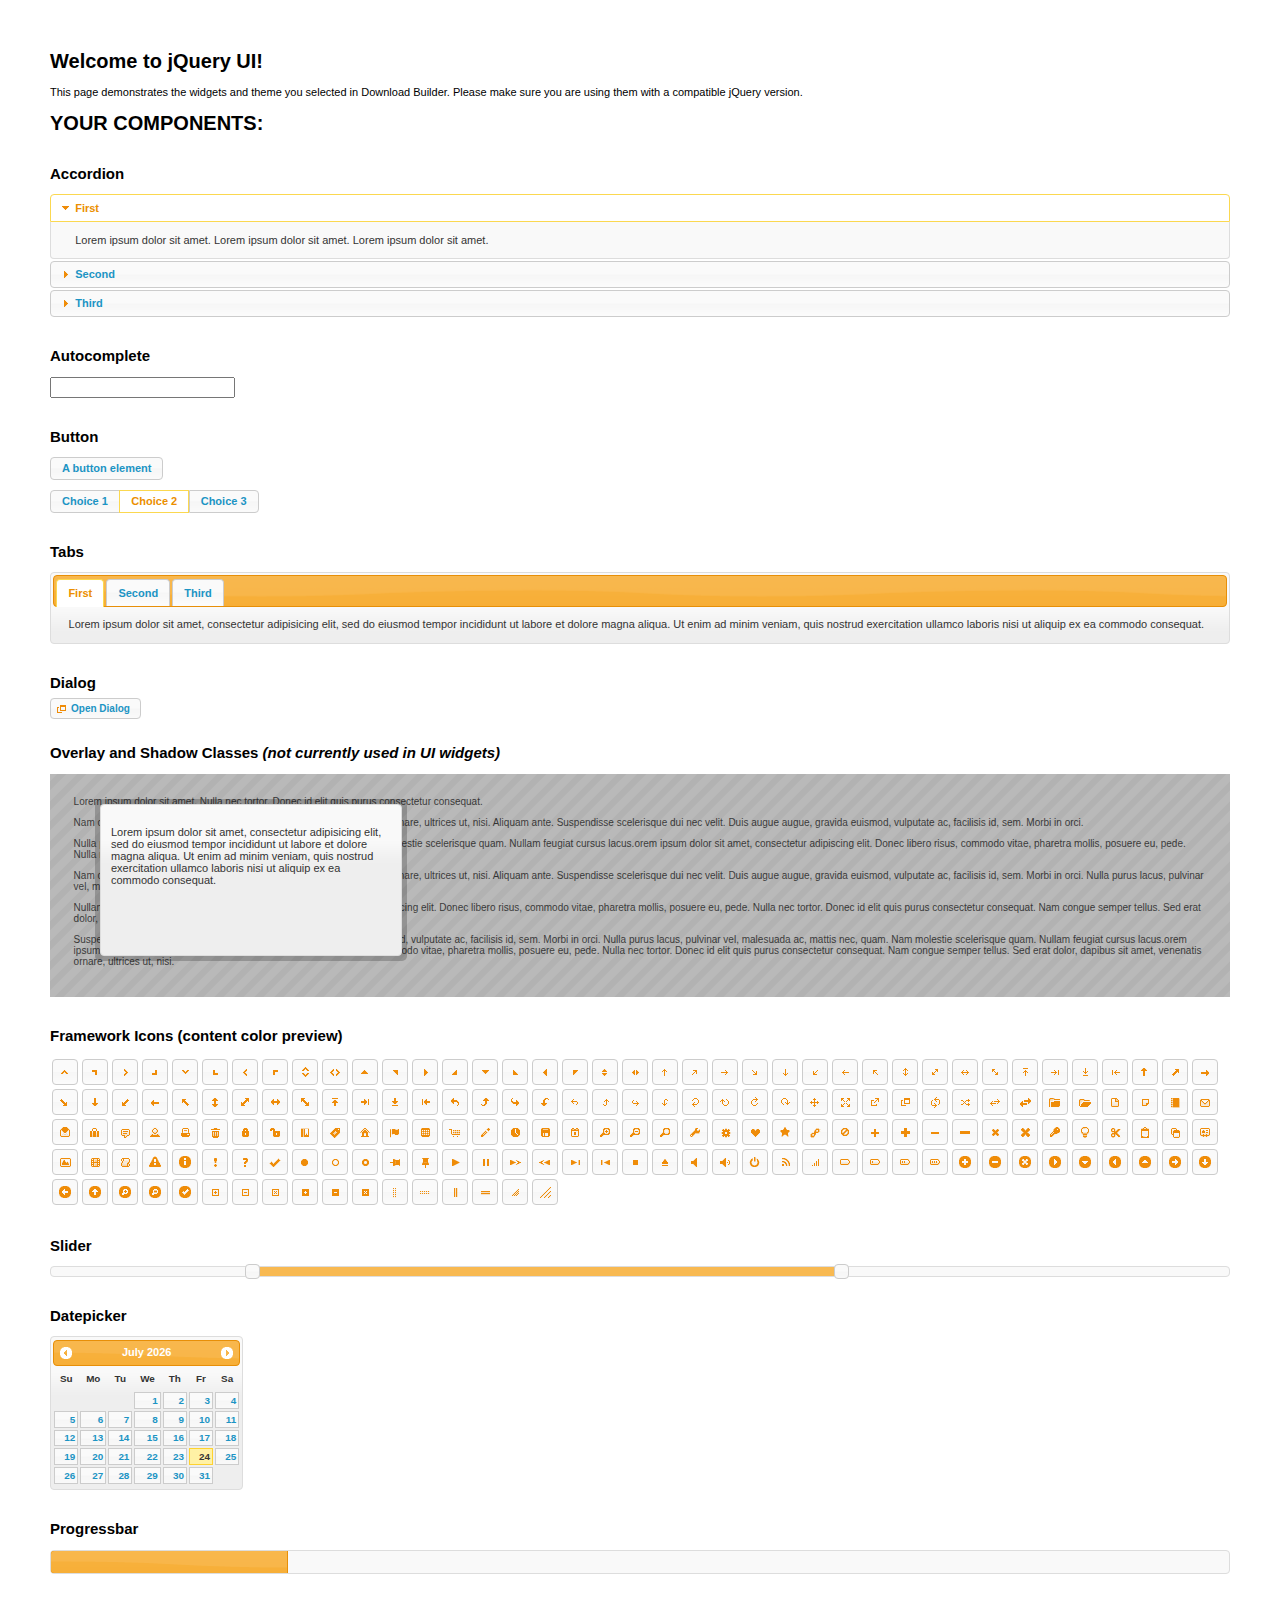
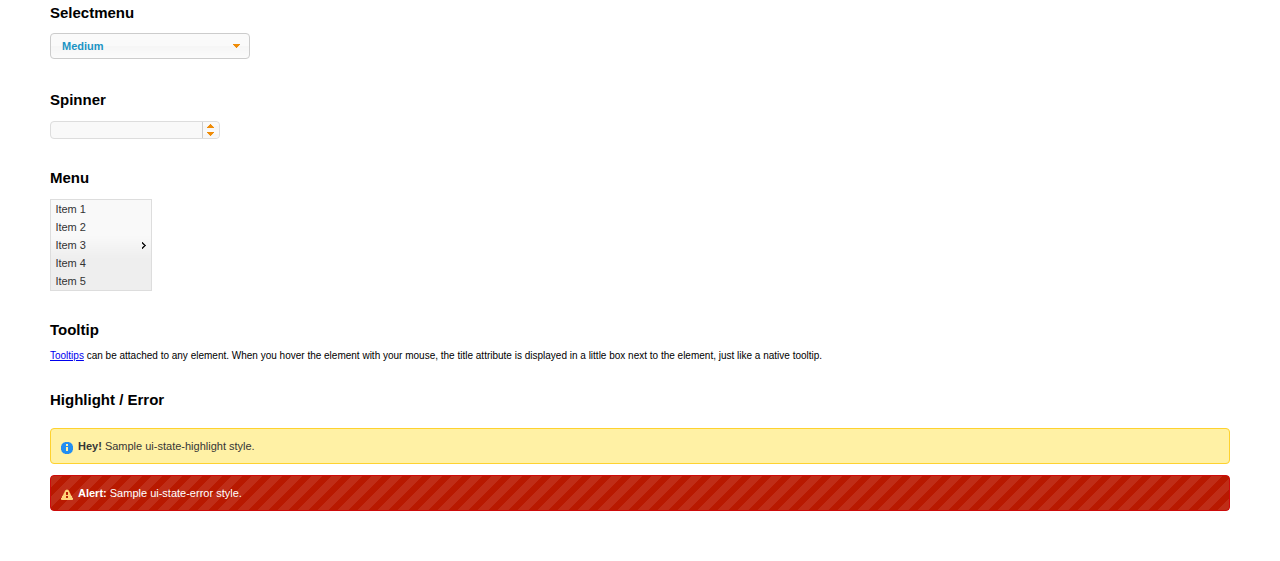
<file: jquery-ui-1.11.4.custom/index.html>
<!doctype html>
<html lang="us">
<head>
	<meta charset="utf-8">
	<title>jQuery UI Example Page</title>
	<link href="jquery-ui.css" rel="stylesheet">
	<style>
	body{
		font: 62.5% "Trebuchet MS", sans-serif;
		margin: 50px;
	}
	.demoHeaders {
		margin-top: 2em;
	}
	#dialog-link {
		padding: .4em 1em .4em 20px;
		text-decoration: none;
		position: relative;
	}
	#dialog-link span.ui-icon {
		margin: 0 5px 0 0;
		position: absolute;
		left: .2em;
		top: 50%;
		margin-top: -8px;
	}
	#icons {
		margin: 0;
		padding: 0;
	}
	#icons li {
		margin: 2px;
		position: relative;
		padding: 4px 0;
		cursor: pointer;
		float: left;
		list-style: none;
	}
	#icons span.ui-icon {
		float: left;
		margin: 0 4px;
	}
	.fakewindowcontain .ui-widget-overlay {
		position: absolute;
	}
	select {
		width: 200px;
	}
	</style>
</head>
<body>

<h1>Welcome to jQuery UI!</h1>

<div class="ui-widget">
	<p>This page demonstrates the widgets and theme you selected in Download Builder. Please make sure you are using them with a compatible jQuery version.</p>
</div>

<h1>YOUR COMPONENTS:</h1>


<!-- Accordion -->
<h2 class="demoHeaders">Accordion</h2>
<div id="accordion">
	<h3>First</h3>
	<div>Lorem ipsum dolor sit amet. Lorem ipsum dolor sit amet. Lorem ipsum dolor sit amet.</div>
	<h3>Second</h3>
	<div>Phasellus mattis tincidunt nibh.</div>
	<h3>Third</h3>
	<div>Nam dui erat, auctor a, dignissim quis.</div>
</div>



<!-- Autocomplete -->
<h2 class="demoHeaders">Autocomplete</h2>
<div>
	<input id="autocomplete" title="type &quot;a&quot;">
</div>



<!-- Button -->
<h2 class="demoHeaders">Button</h2>
<button id="button">A button element</button>
<form style="margin-top: 1em;">
	<div id="radioset">
		<input type="radio" id="radio1" name="radio"><label for="radio1">Choice 1</label>
		<input type="radio" id="radio2" name="radio" checked="checked"><label for="radio2">Choice 2</label>
		<input type="radio" id="radio3" name="radio"><label for="radio3">Choice 3</label>
	</div>
</form>



<!-- Tabs -->
<h2 class="demoHeaders">Tabs</h2>
<div id="tabs">
	<ul>
		<li><a href="#tabs-1">First</a></li>
		<li><a href="#tabs-2">Second</a></li>
		<li><a href="#tabs-3">Third</a></li>
	</ul>
	<div id="tabs-1">Lorem ipsum dolor sit amet, consectetur adipisicing elit, sed do eiusmod tempor incididunt ut labore et dolore magna aliqua. Ut enim ad minim veniam, quis nostrud exercitation ullamco laboris nisi ut aliquip ex ea commodo consequat.</div>
	<div id="tabs-2">Phasellus mattis tincidunt nibh. Cras orci urna, blandit id, pretium vel, aliquet ornare, felis. Maecenas scelerisque sem non nisl. Fusce sed lorem in enim dictum bibendum.</div>
	<div id="tabs-3">Nam dui erat, auctor a, dignissim quis, sollicitudin eu, felis. Pellentesque nisi urna, interdum eget, sagittis et, consequat vestibulum, lacus. Mauris porttitor ullamcorper augue.</div>
</div>



<!-- Dialog NOTE: Dialog is not generated by UI in this demo so it can be visually styled in themeroller-->
<h2 class="demoHeaders">Dialog</h2>
<p><a href="#" id="dialog-link" class="ui-state-default ui-corner-all"><span class="ui-icon ui-icon-newwin"></span>Open Dialog</a></p>

<h2 class="demoHeaders">Overlay and Shadow Classes <em>(not currently used in UI widgets)</em></h2>
<div style="position: relative; width: 96%; height: 200px; padding:1% 2%; overflow:hidden;" class="fakewindowcontain">
	<p>Lorem ipsum dolor sit amet,  Nulla nec tortor. Donec id elit quis purus consectetur consequat. </p><p>Nam congue semper tellus. Sed erat dolor, dapibus sit amet, venenatis ornare, ultrices ut, nisi. Aliquam ante. Suspendisse scelerisque dui nec velit. Duis augue augue, gravida euismod, vulputate ac, facilisis id, sem. Morbi in orci. </p><p>Nulla purus lacus, pulvinar vel, malesuada ac, mattis nec, quam. Nam molestie scelerisque quam. Nullam feugiat cursus lacus.orem ipsum dolor sit amet, consectetur adipiscing elit. Donec libero risus, commodo vitae, pharetra mollis, posuere eu, pede. Nulla nec tortor. Donec id elit quis purus consectetur consequat. </p><p>Nam congue semper tellus. Sed erat dolor, dapibus sit amet, venenatis ornare, ultrices ut, nisi. Aliquam ante. Suspendisse scelerisque dui nec velit. Duis augue augue, gravida euismod, vulputate ac, facilisis id, sem. Morbi in orci. Nulla purus lacus, pulvinar vel, malesuada ac, mattis nec, quam. Nam molestie scelerisque quam. </p><p>Nullam feugiat cursus lacus.orem ipsum dolor sit amet, consectetur adipiscing elit. Donec libero risus, commodo vitae, pharetra mollis, posuere eu, pede. Nulla nec tortor. Donec id elit quis purus consectetur consequat. Nam congue semper tellus. Sed erat dolor, dapibus sit amet, venenatis ornare, ultrices ut, nisi. Aliquam ante. </p><p>Suspendisse scelerisque dui nec velit. Duis augue augue, gravida euismod, vulputate ac, facilisis id, sem. Morbi in orci. Nulla purus lacus, pulvinar vel, malesuada ac, mattis nec, quam. Nam molestie scelerisque quam. Nullam feugiat cursus lacus.orem ipsum dolor sit amet, consectetur adipiscing elit. Donec libero risus, commodo vitae, pharetra mollis, posuere eu, pede. Nulla nec tortor. Donec id elit quis purus consectetur consequat. Nam congue semper tellus. Sed erat dolor, dapibus sit amet, venenatis ornare, ultrices ut, nisi. </p>

	<!-- ui-dialog -->
	<div class="ui-overlay"><div class="ui-widget-overlay"></div><div class="ui-widget-shadow ui-corner-all" style="width: 302px; height: 152px; position: absolute; left: 50px; top: 30px;"></div></div>
	<div style="position: absolute; width: 280px; height: 130px;left: 50px; top: 30px; padding: 10px;" class="ui-widget ui-widget-content ui-corner-all">
		<div class="ui-dialog-content ui-widget-content" style="background: none; border: 0;">
			<p>Lorem ipsum dolor sit amet, consectetur adipisicing elit, sed do eiusmod tempor incididunt ut labore et dolore magna aliqua. Ut enim ad minim veniam, quis nostrud exercitation ullamco laboris nisi ut aliquip ex ea commodo consequat.</p>
		</div>
	</div>

</div>

<!-- ui-dialog -->
<div id="dialog" title="Dialog Title">
	<p>Lorem ipsum dolor sit amet, consectetur adipisicing elit, sed do eiusmod tempor incididunt ut labore et dolore magna aliqua. Ut enim ad minim veniam, quis nostrud exercitation ullamco laboris nisi ut aliquip ex ea commodo consequat.</p>
</div>



<h2 class="demoHeaders">Framework Icons (content color preview)</h2>
<ul id="icons" class="ui-widget ui-helper-clearfix">
	<li class="ui-state-default ui-corner-all" title=".ui-icon-carat-1-n"><span class="ui-icon ui-icon-carat-1-n"></span></li>
	<li class="ui-state-default ui-corner-all" title=".ui-icon-carat-1-ne"><span class="ui-icon ui-icon-carat-1-ne"></span></li>
	<li class="ui-state-default ui-corner-all" title=".ui-icon-carat-1-e"><span class="ui-icon ui-icon-carat-1-e"></span></li>
	<li class="ui-state-default ui-corner-all" title=".ui-icon-carat-1-se"><span class="ui-icon ui-icon-carat-1-se"></span></li>
	<li class="ui-state-default ui-corner-all" title=".ui-icon-carat-1-s"><span class="ui-icon ui-icon-carat-1-s"></span></li>
	<li class="ui-state-default ui-corner-all" title=".ui-icon-carat-1-sw"><span class="ui-icon ui-icon-carat-1-sw"></span></li>
	<li class="ui-state-default ui-corner-all" title=".ui-icon-carat-1-w"><span class="ui-icon ui-icon-carat-1-w"></span></li>
	<li class="ui-state-default ui-corner-all" title=".ui-icon-carat-1-nw"><span class="ui-icon ui-icon-carat-1-nw"></span></li>
	<li class="ui-state-default ui-corner-all" title=".ui-icon-carat-2-n-s"><span class="ui-icon ui-icon-carat-2-n-s"></span></li>
	<li class="ui-state-default ui-corner-all" title=".ui-icon-carat-2-e-w"><span class="ui-icon ui-icon-carat-2-e-w"></span></li>
	<li class="ui-state-default ui-corner-all" title=".ui-icon-triangle-1-n"><span class="ui-icon ui-icon-triangle-1-n"></span></li>
	<li class="ui-state-default ui-corner-all" title=".ui-icon-triangle-1-ne"><span class="ui-icon ui-icon-triangle-1-ne"></span></li>
	<li class="ui-state-default ui-corner-all" title=".ui-icon-triangle-1-e"><span class="ui-icon ui-icon-triangle-1-e"></span></li>
	<li class="ui-state-default ui-corner-all" title=".ui-icon-triangle-1-se"><span class="ui-icon ui-icon-triangle-1-se"></span></li>
	<li class="ui-state-default ui-corner-all" title=".ui-icon-triangle-1-s"><span class="ui-icon ui-icon-triangle-1-s"></span></li>
	<li class="ui-state-default ui-corner-all" title=".ui-icon-triangle-1-sw"><span class="ui-icon ui-icon-triangle-1-sw"></span></li>
	<li class="ui-state-default ui-corner-all" title=".ui-icon-triangle-1-w"><span class="ui-icon ui-icon-triangle-1-w"></span></li>
	<li class="ui-state-default ui-corner-all" title=".ui-icon-triangle-1-nw"><span class="ui-icon ui-icon-triangle-1-nw"></span></li>
	<li class="ui-state-default ui-corner-all" title=".ui-icon-triangle-2-n-s"><span class="ui-icon ui-icon-triangle-2-n-s"></span></li>
	<li class="ui-state-default ui-corner-all" title=".ui-icon-triangle-2-e-w"><span class="ui-icon ui-icon-triangle-2-e-w"></span></li>
	<li class="ui-state-default ui-corner-all" title=".ui-icon-arrow-1-n"><span class="ui-icon ui-icon-arrow-1-n"></span></li>
	<li class="ui-state-default ui-corner-all" title=".ui-icon-arrow-1-ne"><span class="ui-icon ui-icon-arrow-1-ne"></span></li>
	<li class="ui-state-default ui-corner-all" title=".ui-icon-arrow-1-e"><span class="ui-icon ui-icon-arrow-1-e"></span></li>
	<li class="ui-state-default ui-corner-all" title=".ui-icon-arrow-1-se"><span class="ui-icon ui-icon-arrow-1-se"></span></li>
	<li class="ui-state-default ui-corner-all" title=".ui-icon-arrow-1-s"><span class="ui-icon ui-icon-arrow-1-s"></span></li>
	<li class="ui-state-default ui-corner-all" title=".ui-icon-arrow-1-sw"><span class="ui-icon ui-icon-arrow-1-sw"></span></li>
	<li class="ui-state-default ui-corner-all" title=".ui-icon-arrow-1-w"><span class="ui-icon ui-icon-arrow-1-w"></span></li>
	<li class="ui-state-default ui-corner-all" title=".ui-icon-arrow-1-nw"><span class="ui-icon ui-icon-arrow-1-nw"></span></li>
	<li class="ui-state-default ui-corner-all" title=".ui-icon-arrow-2-n-s"><span class="ui-icon ui-icon-arrow-2-n-s"></span></li>
	<li class="ui-state-default ui-corner-all" title=".ui-icon-arrow-2-ne-sw"><span class="ui-icon ui-icon-arrow-2-ne-sw"></span></li>
	<li class="ui-state-default ui-corner-all" title=".ui-icon-arrow-2-e-w"><span class="ui-icon ui-icon-arrow-2-e-w"></span></li>
	<li class="ui-state-default ui-corner-all" title=".ui-icon-arrow-2-se-nw"><span class="ui-icon ui-icon-arrow-2-se-nw"></span></li>
	<li class="ui-state-default ui-corner-all" title=".ui-icon-arrowstop-1-n"><span class="ui-icon ui-icon-arrowstop-1-n"></span></li>
	<li class="ui-state-default ui-corner-all" title=".ui-icon-arrowstop-1-e"><span class="ui-icon ui-icon-arrowstop-1-e"></span></li>
	<li class="ui-state-default ui-corner-all" title=".ui-icon-arrowstop-1-s"><span class="ui-icon ui-icon-arrowstop-1-s"></span></li>
	<li class="ui-state-default ui-corner-all" title=".ui-icon-arrowstop-1-w"><span class="ui-icon ui-icon-arrowstop-1-w"></span></li>
	<li class="ui-state-default ui-corner-all" title=".ui-icon-arrowthick-1-n"><span class="ui-icon ui-icon-arrowthick-1-n"></span></li>
	<li class="ui-state-default ui-corner-all" title=".ui-icon-arrowthick-1-ne"><span class="ui-icon ui-icon-arrowthick-1-ne"></span></li>
	<li class="ui-state-default ui-corner-all" title=".ui-icon-arrowthick-1-e"><span class="ui-icon ui-icon-arrowthick-1-e"></span></li>
	<li class="ui-state-default ui-corner-all" title=".ui-icon-arrowthick-1-se"><span class="ui-icon ui-icon-arrowthick-1-se"></span></li>
	<li class="ui-state-default ui-corner-all" title=".ui-icon-arrowthick-1-s"><span class="ui-icon ui-icon-arrowthick-1-s"></span></li>
	<li class="ui-state-default ui-corner-all" title=".ui-icon-arrowthick-1-sw"><span class="ui-icon ui-icon-arrowthick-1-sw"></span></li>
	<li class="ui-state-default ui-corner-all" title=".ui-icon-arrowthick-1-w"><span class="ui-icon ui-icon-arrowthick-1-w"></span></li>
	<li class="ui-state-default ui-corner-all" title=".ui-icon-arrowthick-1-nw"><span class="ui-icon ui-icon-arrowthick-1-nw"></span></li>
	<li class="ui-state-default ui-corner-all" title=".ui-icon-arrowthick-2-n-s"><span class="ui-icon ui-icon-arrowthick-2-n-s"></span></li>
	<li class="ui-state-default ui-corner-all" title=".ui-icon-arrowthick-2-ne-sw"><span class="ui-icon ui-icon-arrowthick-2-ne-sw"></span></li>
	<li class="ui-state-default ui-corner-all" title=".ui-icon-arrowthick-2-e-w"><span class="ui-icon ui-icon-arrowthick-2-e-w"></span></li>
	<li class="ui-state-default ui-corner-all" title=".ui-icon-arrowthick-2-se-nw"><span class="ui-icon ui-icon-arrowthick-2-se-nw"></span></li>
	<li class="ui-state-default ui-corner-all" title=".ui-icon-arrowthickstop-1-n"><span class="ui-icon ui-icon-arrowthickstop-1-n"></span></li>
	<li class="ui-state-default ui-corner-all" title=".ui-icon-arrowthickstop-1-e"><span class="ui-icon ui-icon-arrowthickstop-1-e"></span></li>
	<li class="ui-state-default ui-corner-all" title=".ui-icon-arrowthickstop-1-s"><span class="ui-icon ui-icon-arrowthickstop-1-s"></span></li>
	<li class="ui-state-default ui-corner-all" title=".ui-icon-arrowthickstop-1-w"><span class="ui-icon ui-icon-arrowthickstop-1-w"></span></li>
	<li class="ui-state-default ui-corner-all" title=".ui-icon-arrowreturnthick-1-w"><span class="ui-icon ui-icon-arrowreturnthick-1-w"></span></li>
	<li class="ui-state-default ui-corner-all" title=".ui-icon-arrowreturnthick-1-n"><span class="ui-icon ui-icon-arrowreturnthick-1-n"></span></li>
	<li class="ui-state-default ui-corner-all" title=".ui-icon-arrowreturnthick-1-e"><span class="ui-icon ui-icon-arrowreturnthick-1-e"></span></li>
	<li class="ui-state-default ui-corner-all" title=".ui-icon-arrowreturnthick-1-s"><span class="ui-icon ui-icon-arrowreturnthick-1-s"></span></li>
	<li class="ui-state-default ui-corner-all" title=".ui-icon-arrowreturn-1-w"><span class="ui-icon ui-icon-arrowreturn-1-w"></span></li>
	<li class="ui-state-default ui-corner-all" title=".ui-icon-arrowreturn-1-n"><span class="ui-icon ui-icon-arrowreturn-1-n"></span></li>
	<li class="ui-state-default ui-corner-all" title=".ui-icon-arrowreturn-1-e"><span class="ui-icon ui-icon-arrowreturn-1-e"></span></li>
	<li class="ui-state-default ui-corner-all" title=".ui-icon-arrowreturn-1-s"><span class="ui-icon ui-icon-arrowreturn-1-s"></span></li>
	<li class="ui-state-default ui-corner-all" title=".ui-icon-arrowrefresh-1-w"><span class="ui-icon ui-icon-arrowrefresh-1-w"></span></li>
	<li class="ui-state-default ui-corner-all" title=".ui-icon-arrowrefresh-1-n"><span class="ui-icon ui-icon-arrowrefresh-1-n"></span></li>
	<li class="ui-state-default ui-corner-all" title=".ui-icon-arrowrefresh-1-e"><span class="ui-icon ui-icon-arrowrefresh-1-e"></span></li>
	<li class="ui-state-default ui-corner-all" title=".ui-icon-arrowrefresh-1-s"><span class="ui-icon ui-icon-arrowrefresh-1-s"></span></li>
	<li class="ui-state-default ui-corner-all" title=".ui-icon-arrow-4"><span class="ui-icon ui-icon-arrow-4"></span></li>
	<li class="ui-state-default ui-corner-all" title=".ui-icon-arrow-4-diag"><span class="ui-icon ui-icon-arrow-4-diag"></span></li>
	<li class="ui-state-default ui-corner-all" title=".ui-icon-extlink"><span class="ui-icon ui-icon-extlink"></span></li>
	<li class="ui-state-default ui-corner-all" title=".ui-icon-newwin"><span class="ui-icon ui-icon-newwin"></span></li>
	<li class="ui-state-default ui-corner-all" title=".ui-icon-refresh"><span class="ui-icon ui-icon-refresh"></span></li>
	<li class="ui-state-default ui-corner-all" title=".ui-icon-shuffle"><span class="ui-icon ui-icon-shuffle"></span></li>
	<li class="ui-state-default ui-corner-all" title=".ui-icon-transfer-e-w"><span class="ui-icon ui-icon-transfer-e-w"></span></li>
	<li class="ui-state-default ui-corner-all" title=".ui-icon-transferthick-e-w"><span class="ui-icon ui-icon-transferthick-e-w"></span></li>
	<li class="ui-state-default ui-corner-all" title=".ui-icon-folder-collapsed"><span class="ui-icon ui-icon-folder-collapsed"></span></li>
	<li class="ui-state-default ui-corner-all" title=".ui-icon-folder-open"><span class="ui-icon ui-icon-folder-open"></span></li>
	<li class="ui-state-default ui-corner-all" title=".ui-icon-document"><span class="ui-icon ui-icon-document"></span></li>
	<li class="ui-state-default ui-corner-all" title=".ui-icon-document-b"><span class="ui-icon ui-icon-document-b"></span></li>
	<li class="ui-state-default ui-corner-all" title=".ui-icon-note"><span class="ui-icon ui-icon-note"></span></li>
	<li class="ui-state-default ui-corner-all" title=".ui-icon-mail-closed"><span class="ui-icon ui-icon-mail-closed"></span></li>
	<li class="ui-state-default ui-corner-all" title=".ui-icon-mail-open"><span class="ui-icon ui-icon-mail-open"></span></li>
	<li class="ui-state-default ui-corner-all" title=".ui-icon-suitcase"><span class="ui-icon ui-icon-suitcase"></span></li>
	<li class="ui-state-default ui-corner-all" title=".ui-icon-comment"><span class="ui-icon ui-icon-comment"></span></li>
	<li class="ui-state-default ui-corner-all" title=".ui-icon-person"><span class="ui-icon ui-icon-person"></span></li>
	<li class="ui-state-default ui-corner-all" title=".ui-icon-print"><span class="ui-icon ui-icon-print"></span></li>
	<li class="ui-state-default ui-corner-all" title=".ui-icon-trash"><span class="ui-icon ui-icon-trash"></span></li>
	<li class="ui-state-default ui-corner-all" title=".ui-icon-locked"><span class="ui-icon ui-icon-locked"></span></li>
	<li class="ui-state-default ui-corner-all" title=".ui-icon-unlocked"><span class="ui-icon ui-icon-unlocked"></span></li>
	<li class="ui-state-default ui-corner-all" title=".ui-icon-bookmark"><span class="ui-icon ui-icon-bookmark"></span></li>
	<li class="ui-state-default ui-corner-all" title=".ui-icon-tag"><span class="ui-icon ui-icon-tag"></span></li>
	<li class="ui-state-default ui-corner-all" title=".ui-icon-home"><span class="ui-icon ui-icon-home"></span></li>
	<li class="ui-state-default ui-corner-all" title=".ui-icon-flag"><span class="ui-icon ui-icon-flag"></span></li>
	<li class="ui-state-default ui-corner-all" title=".ui-icon-calculator"><span class="ui-icon ui-icon-calculator"></span></li>
	<li class="ui-state-default ui-corner-all" title=".ui-icon-cart"><span class="ui-icon ui-icon-cart"></span></li>
	<li class="ui-state-default ui-corner-all" title=".ui-icon-pencil"><span class="ui-icon ui-icon-pencil"></span></li>
	<li class="ui-state-default ui-corner-all" title=".ui-icon-clock"><span class="ui-icon ui-icon-clock"></span></li>
	<li class="ui-state-default ui-corner-all" title=".ui-icon-disk"><span class="ui-icon ui-icon-disk"></span></li>
	<li class="ui-state-default ui-corner-all" title=".ui-icon-calendar"><span class="ui-icon ui-icon-calendar"></span></li>
	<li class="ui-state-default ui-corner-all" title=".ui-icon-zoomin"><span class="ui-icon ui-icon-zoomin"></span></li>
	<li class="ui-state-default ui-corner-all" title=".ui-icon-zoomout"><span class="ui-icon ui-icon-zoomout"></span></li>
	<li class="ui-state-default ui-corner-all" title=".ui-icon-search"><span class="ui-icon ui-icon-search"></span></li>
	<li class="ui-state-default ui-corner-all" title=".ui-icon-wrench"><span class="ui-icon ui-icon-wrench"></span></li>
	<li class="ui-state-default ui-corner-all" title=".ui-icon-gear"><span class="ui-icon ui-icon-gear"></span></li>
	<li class="ui-state-default ui-corner-all" title=".ui-icon-heart"><span class="ui-icon ui-icon-heart"></span></li>
	<li class="ui-state-default ui-corner-all" title=".ui-icon-star"><span class="ui-icon ui-icon-star"></span></li>
	<li class="ui-state-default ui-corner-all" title=".ui-icon-link"><span class="ui-icon ui-icon-link"></span></li>
	<li class="ui-state-default ui-corner-all" title=".ui-icon-cancel"><span class="ui-icon ui-icon-cancel"></span></li>
	<li class="ui-state-default ui-corner-all" title=".ui-icon-plus"><span class="ui-icon ui-icon-plus"></span></li>
	<li class="ui-state-default ui-corner-all" title=".ui-icon-plusthick"><span class="ui-icon ui-icon-plusthick"></span></li>
	<li class="ui-state-default ui-corner-all" title=".ui-icon-minus"><span class="ui-icon ui-icon-minus"></span></li>
	<li class="ui-state-default ui-corner-all" title=".ui-icon-minusthick"><span class="ui-icon ui-icon-minusthick"></span></li>
	<li class="ui-state-default ui-corner-all" title=".ui-icon-close"><span class="ui-icon ui-icon-close"></span></li>
	<li class="ui-state-default ui-corner-all" title=".ui-icon-closethick"><span class="ui-icon ui-icon-closethick"></span></li>
	<li class="ui-state-default ui-corner-all" title=".ui-icon-key"><span class="ui-icon ui-icon-key"></span></li>
	<li class="ui-state-default ui-corner-all" title=".ui-icon-lightbulb"><span class="ui-icon ui-icon-lightbulb"></span></li>
	<li class="ui-state-default ui-corner-all" title=".ui-icon-scissors"><span class="ui-icon ui-icon-scissors"></span></li>
	<li class="ui-state-default ui-corner-all" title=".ui-icon-clipboard"><span class="ui-icon ui-icon-clipboard"></span></li>
	<li class="ui-state-default ui-corner-all" title=".ui-icon-copy"><span class="ui-icon ui-icon-copy"></span></li>
	<li class="ui-state-default ui-corner-all" title=".ui-icon-contact"><span class="ui-icon ui-icon-contact"></span></li>
	<li class="ui-state-default ui-corner-all" title=".ui-icon-image"><span class="ui-icon ui-icon-image"></span></li>
	<li class="ui-state-default ui-corner-all" title=".ui-icon-video"><span class="ui-icon ui-icon-video"></span></li>
	<li class="ui-state-default ui-corner-all" title=".ui-icon-script"><span class="ui-icon ui-icon-script"></span></li>
	<li class="ui-state-default ui-corner-all" title=".ui-icon-alert"><span class="ui-icon ui-icon-alert"></span></li>
	<li class="ui-state-default ui-corner-all" title=".ui-icon-info"><span class="ui-icon ui-icon-info"></span></li>
	<li class="ui-state-default ui-corner-all" title=".ui-icon-notice"><span class="ui-icon ui-icon-notice"></span></li>
	<li class="ui-state-default ui-corner-all" title=".ui-icon-help"><span class="ui-icon ui-icon-help"></span></li>
	<li class="ui-state-default ui-corner-all" title=".ui-icon-check"><span class="ui-icon ui-icon-check"></span></li>
	<li class="ui-state-default ui-corner-all" title=".ui-icon-bullet"><span class="ui-icon ui-icon-bullet"></span></li>
	<li class="ui-state-default ui-corner-all" title=".ui-icon-radio-off"><span class="ui-icon ui-icon-radio-off"></span></li>
	<li class="ui-state-default ui-corner-all" title=".ui-icon-radio-on"><span class="ui-icon ui-icon-radio-on"></span></li>
	<li class="ui-state-default ui-corner-all" title=".ui-icon-pin-w"><span class="ui-icon ui-icon-pin-w"></span></li>
	<li class="ui-state-default ui-corner-all" title=".ui-icon-pin-s"><span class="ui-icon ui-icon-pin-s"></span></li>
	<li class="ui-state-default ui-corner-all" title=".ui-icon-play"><span class="ui-icon ui-icon-play"></span></li>
	<li class="ui-state-default ui-corner-all" title=".ui-icon-pause"><span class="ui-icon ui-icon-pause"></span></li>
	<li class="ui-state-default ui-corner-all" title=".ui-icon-seek-next"><span class="ui-icon ui-icon-seek-next"></span></li>
	<li class="ui-state-default ui-corner-all" title=".ui-icon-seek-prev"><span class="ui-icon ui-icon-seek-prev"></span></li>
	<li class="ui-state-default ui-corner-all" title=".ui-icon-seek-end"><span class="ui-icon ui-icon-seek-end"></span></li>
	<li class="ui-state-default ui-corner-all" title=".ui-icon-seek-first"><span class="ui-icon ui-icon-seek-first"></span></li>
	<li class="ui-state-default ui-corner-all" title=".ui-icon-stop"><span class="ui-icon ui-icon-stop"></span></li>
	<li class="ui-state-default ui-corner-all" title=".ui-icon-eject"><span class="ui-icon ui-icon-eject"></span></li>
	<li class="ui-state-default ui-corner-all" title=".ui-icon-volume-off"><span class="ui-icon ui-icon-volume-off"></span></li>
	<li class="ui-state-default ui-corner-all" title=".ui-icon-volume-on"><span class="ui-icon ui-icon-volume-on"></span></li>
	<li class="ui-state-default ui-corner-all" title=".ui-icon-power"><span class="ui-icon ui-icon-power"></span></li>
	<li class="ui-state-default ui-corner-all" title=".ui-icon-signal-diag"><span class="ui-icon ui-icon-signal-diag"></span></li>
	<li class="ui-state-default ui-corner-all" title=".ui-icon-signal"><span class="ui-icon ui-icon-signal"></span></li>
	<li class="ui-state-default ui-corner-all" title=".ui-icon-battery-0"><span class="ui-icon ui-icon-battery-0"></span></li>
	<li class="ui-state-default ui-corner-all" title=".ui-icon-battery-1"><span class="ui-icon ui-icon-battery-1"></span></li>
	<li class="ui-state-default ui-corner-all" title=".ui-icon-battery-2"><span class="ui-icon ui-icon-battery-2"></span></li>
	<li class="ui-state-default ui-corner-all" title=".ui-icon-battery-3"><span class="ui-icon ui-icon-battery-3"></span></li>
	<li class="ui-state-default ui-corner-all" title=".ui-icon-circle-plus"><span class="ui-icon ui-icon-circle-plus"></span></li>
	<li class="ui-state-default ui-corner-all" title=".ui-icon-circle-minus"><span class="ui-icon ui-icon-circle-minus"></span></li>
	<li class="ui-state-default ui-corner-all" title=".ui-icon-circle-close"><span class="ui-icon ui-icon-circle-close"></span></li>
	<li class="ui-state-default ui-corner-all" title=".ui-icon-circle-triangle-e"><span class="ui-icon ui-icon-circle-triangle-e"></span></li>
	<li class="ui-state-default ui-corner-all" title=".ui-icon-circle-triangle-s"><span class="ui-icon ui-icon-circle-triangle-s"></span></li>
	<li class="ui-state-default ui-corner-all" title=".ui-icon-circle-triangle-w"><span class="ui-icon ui-icon-circle-triangle-w"></span></li>
	<li class="ui-state-default ui-corner-all" title=".ui-icon-circle-triangle-n"><span class="ui-icon ui-icon-circle-triangle-n"></span></li>
	<li class="ui-state-default ui-corner-all" title=".ui-icon-circle-arrow-e"><span class="ui-icon ui-icon-circle-arrow-e"></span></li>
	<li class="ui-state-default ui-corner-all" title=".ui-icon-circle-arrow-s"><span class="ui-icon ui-icon-circle-arrow-s"></span></li>
	<li class="ui-state-default ui-corner-all" title=".ui-icon-circle-arrow-w"><span class="ui-icon ui-icon-circle-arrow-w"></span></li>
	<li class="ui-state-default ui-corner-all" title=".ui-icon-circle-arrow-n"><span class="ui-icon ui-icon-circle-arrow-n"></span></li>
	<li class="ui-state-default ui-corner-all" title=".ui-icon-circle-zoomin"><span class="ui-icon ui-icon-circle-zoomin"></span></li>
	<li class="ui-state-default ui-corner-all" title=".ui-icon-circle-zoomout"><span class="ui-icon ui-icon-circle-zoomout"></span></li>
	<li class="ui-state-default ui-corner-all" title=".ui-icon-circle-check"><span class="ui-icon ui-icon-circle-check"></span></li>
	<li class="ui-state-default ui-corner-all" title=".ui-icon-circlesmall-plus"><span class="ui-icon ui-icon-circlesmall-plus"></span></li>
	<li class="ui-state-default ui-corner-all" title=".ui-icon-circlesmall-minus"><span class="ui-icon ui-icon-circlesmall-minus"></span></li>
	<li class="ui-state-default ui-corner-all" title=".ui-icon-circlesmall-close"><span class="ui-icon ui-icon-circlesmall-close"></span></li>
	<li class="ui-state-default ui-corner-all" title=".ui-icon-squaresmall-plus"><span class="ui-icon ui-icon-squaresmall-plus"></span></li>
	<li class="ui-state-default ui-corner-all" title=".ui-icon-squaresmall-minus"><span class="ui-icon ui-icon-squaresmall-minus"></span></li>
	<li class="ui-state-default ui-corner-all" title=".ui-icon-squaresmall-close"><span class="ui-icon ui-icon-squaresmall-close"></span></li>
	<li class="ui-state-default ui-corner-all" title=".ui-icon-grip-dotted-vertical"><span class="ui-icon ui-icon-grip-dotted-vertical"></span></li>
	<li class="ui-state-default ui-corner-all" title=".ui-icon-grip-dotted-horizontal"><span class="ui-icon ui-icon-grip-dotted-horizontal"></span></li>
	<li class="ui-state-default ui-corner-all" title=".ui-icon-grip-solid-vertical"><span class="ui-icon ui-icon-grip-solid-vertical"></span></li>
	<li class="ui-state-default ui-corner-all" title=".ui-icon-grip-solid-horizontal"><span class="ui-icon ui-icon-grip-solid-horizontal"></span></li>
	<li class="ui-state-default ui-corner-all" title=".ui-icon-gripsmall-diagonal-se"><span class="ui-icon ui-icon-gripsmall-diagonal-se"></span></li>
	<li class="ui-state-default ui-corner-all" title=".ui-icon-grip-diagonal-se"><span class="ui-icon ui-icon-grip-diagonal-se"></span></li>
</ul>


<!-- Slider -->
<h2 class="demoHeaders">Slider</h2>
<div id="slider"></div>



<!-- Datepicker -->
<h2 class="demoHeaders">Datepicker</h2>
<div id="datepicker"></div>



<!-- Progressbar -->
<h2 class="demoHeaders">Progressbar</h2>
<div id="progressbar"></div>



<!-- Progressbar -->
<h2 class="demoHeaders">Selectmenu</h2>
<select id="selectmenu">
	<option>Slower</option>
	<option>Slow</option>
	<option selected="selected">Medium</option>
	<option>Fast</option>
	<option>Faster</option>
</select>



<!-- Spinner -->
<h2 class="demoHeaders">Spinner</h2>
<input id="spinner">



<!-- Menu -->
<h2 class="demoHeaders">Menu</h2>
<ul style="width:100px;" id="menu">
	<li>Item 1</li>
	<li>Item 2</li>
	<li>Item 3
		<ul>
			<li>Item 3-1</li>
			<li>Item 3-2</li>
			<li>Item 3-3</li>
			<li>Item 3-4</li>
			<li>Item 3-5</li>
		</ul>
	</li>
	<li>Item 4</li>
	<li>Item 5</li>
</ul>



<!-- Tooltip -->
<h2 class="demoHeaders">Tooltip</h2>
<p id="tooltip">
	<a href="#" title="That&apos;s what this widget is">Tooltips</a> can be attached to any element. When you hover
the element with your mouse, the title attribute is displayed in a little box next to the element, just like a native tooltip.
</p>


<!-- Highlight / Error -->
<h2 class="demoHeaders">Highlight / Error</h2>
<div class="ui-widget">
	<div class="ui-state-highlight ui-corner-all" style="margin-top: 20px; padding: 0 .7em;">
		<p><span class="ui-icon ui-icon-info" style="float: left; margin-right: .3em;"></span>
		<strong>Hey!</strong> Sample ui-state-highlight style.</p>
	</div>
</div>
<br>
<div class="ui-widget">
	<div class="ui-state-error ui-corner-all" style="padding: 0 .7em;">
		<p><span class="ui-icon ui-icon-alert" style="float: left; margin-right: .3em;"></span>
		<strong>Alert:</strong> Sample ui-state-error style.</p>
	</div>
</div>

<script src="external/jquery/jquery.js"></script>
<script src="jquery-ui.js"></script>
<script>

$( "#accordion" ).accordion();



var availableTags = [
	"ActionScript",
	"AppleScript",
	"Asp",
	"BASIC",
	"C",
	"C++",
	"Clojure",
	"COBOL",
	"ColdFusion",
	"Erlang",
	"Fortran",
	"Groovy",
	"Haskell",
	"Java",
	"JavaScript",
	"Lisp",
	"Perl",
	"PHP",
	"Python",
	"Ruby",
	"Scala",
	"Scheme"
];
$( "#autocomplete" ).autocomplete({
	source: availableTags
});



$( "#button" ).button();
$( "#radioset" ).buttonset();



$( "#tabs" ).tabs();



$( "#dialog" ).dialog({
	autoOpen: false,
	width: 400,
	buttons: [
		{
			text: "Ok",
			click: function() {
				$( this ).dialog( "close" );
			}
		},
		{
			text: "Cancel",
			click: function() {
				$( this ).dialog( "close" );
			}
		}
	]
});

// Link to open the dialog
$( "#dialog-link" ).click(function( event ) {
	$( "#dialog" ).dialog( "open" );
	event.preventDefault();
});



$( "#datepicker" ).datepicker({
	inline: true
});



$( "#slider" ).slider({
	range: true,
	values: [ 17, 67 ]
});



$( "#progressbar" ).progressbar({
	value: 20
});



$( "#spinner" ).spinner();



$( "#menu" ).menu();



$( "#tooltip" ).tooltip();



$( "#selectmenu" ).selectmenu();


// Hover states on the static widgets
$( "#dialog-link, #icons li" ).hover(
	function() {
		$( this ).addClass( "ui-state-hover" );
	},
	function() {
		$( this ).removeClass( "ui-state-hover" );
	}
);
</script>
</body>
</html>
</file>
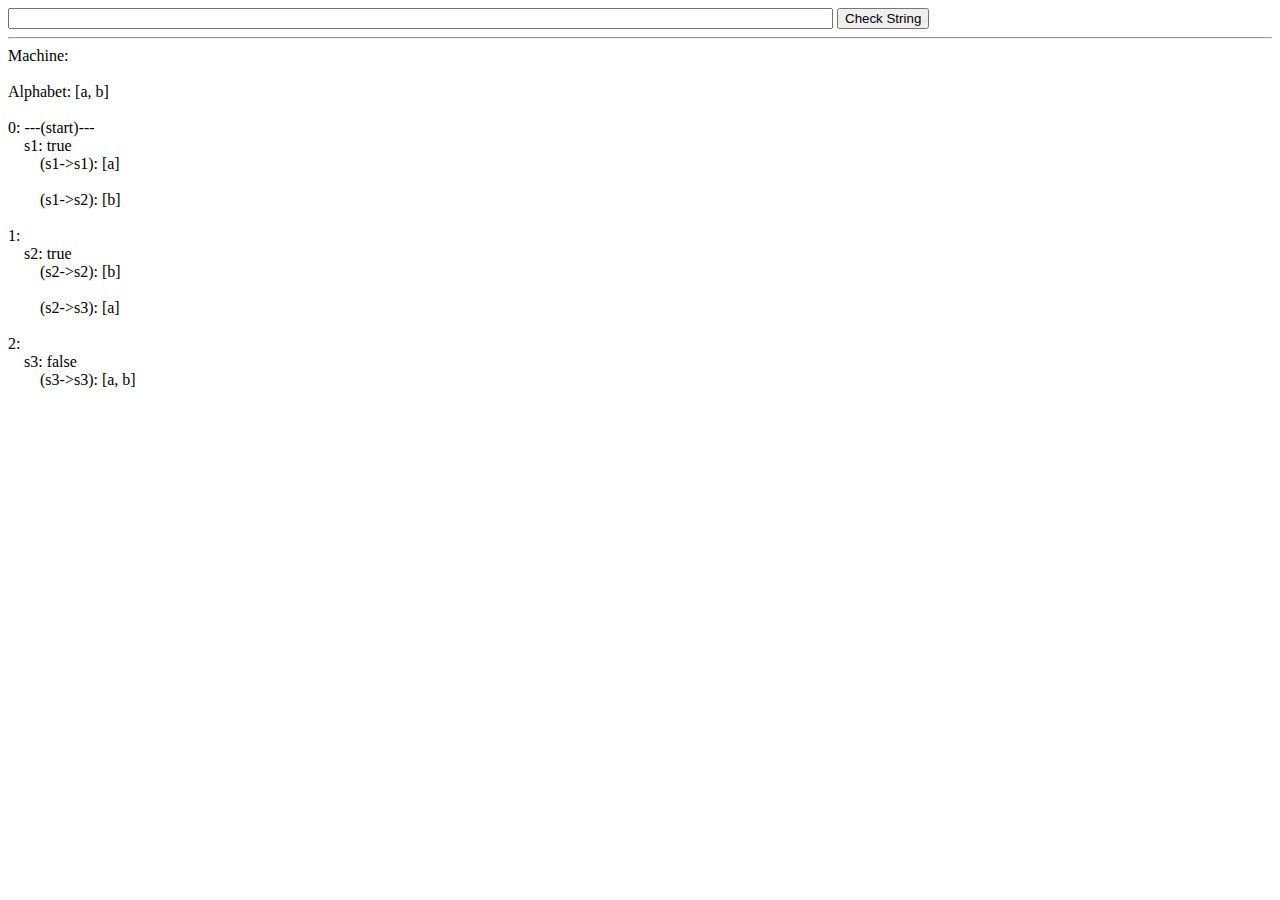
<file: fsm_data_test.html>
<html>
	<body>
		<input type="text" id="inputString" maxLength="75" size="100m"/>
		<input type="button" id="checkString" value="Check String" onclick="test();" />
		<div id="result"></div>
		<hr>
		<div id="machine"></div>
	</body>
	<script src="List.js"></script>
	<script src="FSM.js"></script>
	<script type="text/javascript">
		function addState(){
			m.addState(new State("s" + counter, false));
			counter++;
		}

		function toggleAccept(id){
			m.getState(id).toggleAccept();
		}

		function setStart(id){
			m.setStart(id);
		}

		function removeState(id){
			m.removeState(id);
		}

		function addTransition(id1, id2, characters){
			var s1 = m.getState(id1);
			var s2 = m.getState(id2);

			var cs = [];
			for(var x = 0; x < characters.length; x++){
				cs.push(characters.charAt(x));
			}

			s1.addTransition(new Transition(id1 + "->" + id2, s2, cs));
		}

		function removeTransition(id){
			m.removeTransition(id);
		}

		function testString(test){
			var valid = m.validate();
			var accept = m.testString(test);
			var result = "";
			if(accept) result = "Accepted: " + test;
			else result = "Rejected: " + test;

			return result;
		}

		function addToAlphabet(str){
			for(var x = 0; x < str.length; x++){
				var c = str.charAt(x);
				m.alphabet.add(c);
			}
		}

		function print(){
			alert("PRINTED MACHINE:\n" + m.toString());
		}

		function showMachine(){
			document.getElementById("machine").innerHTML = "Machine: <br><br>" + m.toString().replace(/\n/ig, "<br>").replace(/ /ig, "&nbsp;");
		}


		var counter = 1;

		var m = new Machine();
		addToAlphabet("ab");

		addState();
		addState();
		addState();

		toggleAccept("s1");
		toggleAccept("s2");

		addTransition("s1", "s1", "a");
		addTransition("s1", "s2", "b");
		addTransition("s2", "s2", "b");
		addTransition("s2", "s3", "a");
		addTransition("s3", "s3", "ab");

		showMachine();

		function test(){
			var str = document.getElementById("inputString").value;
			//print();
			document.getElementById("result").innerHTML = testString(str);
		}
	</script>
</html
</file>
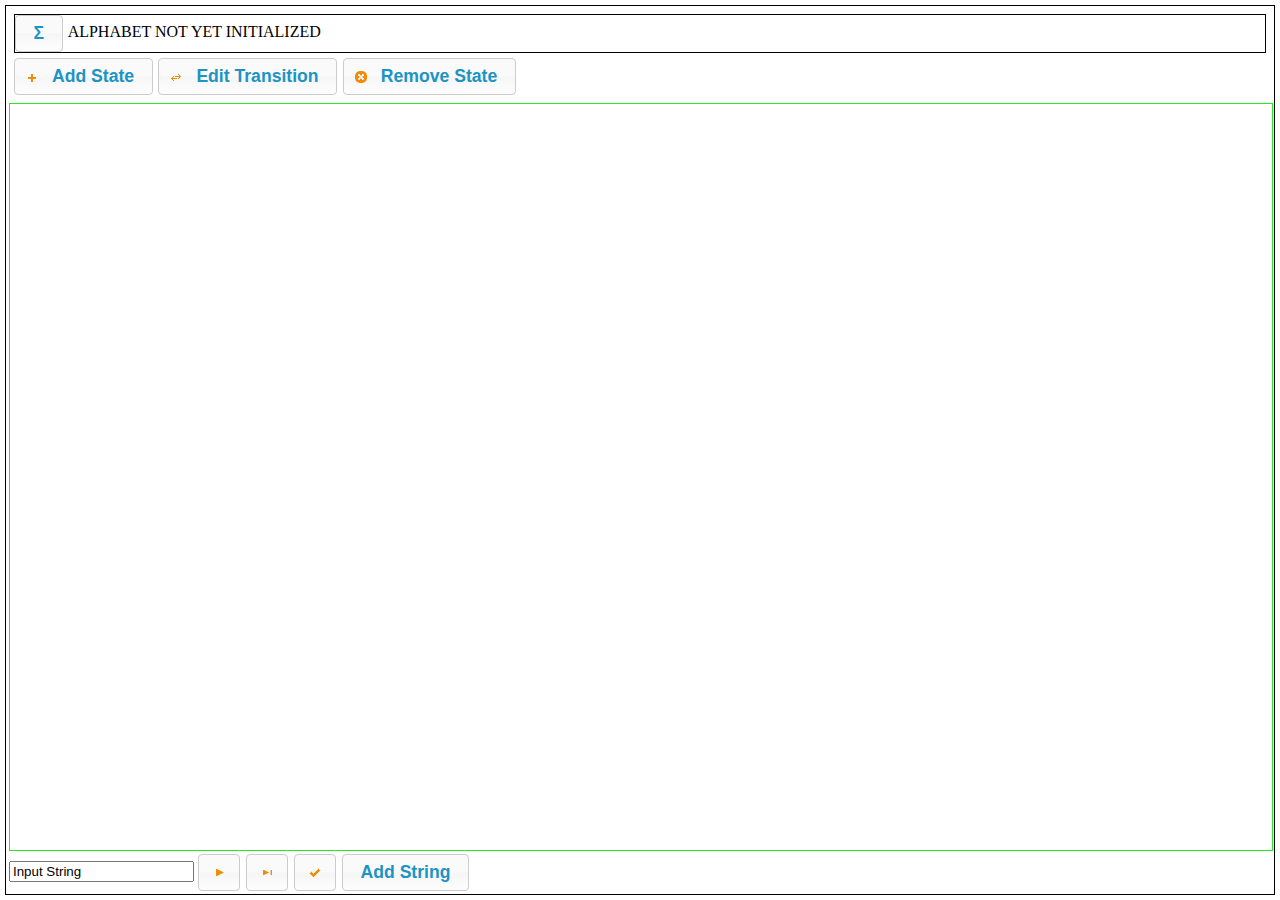
<file: page_test.html>
<html>
	<head>
		<title>FSM UI Test</title>
		<link rel="stylesheet" href="jquery-ui-1.11.4.custom/jquery-ui.css">
		<link rel="stylesheet" href="style.css">
		<script src="jquery-ui-1.11.4.custom/external/jquery/jquery.js"></script>
		<script src="jquery-ui-1.11.4.custom/jquery-ui.js"></script>
		<script src="List.js"></script>
		<script src="FSM.js"></script>
		<script src="ui_fsm.js"></script>
		<script src="button_behavior.js"></script>
		<script type="text/javascript">
			function setup(){
				setupButtons();
				setupFSMUI();
			}
		</script>	
	</head>
	<body onload="setup()">
		<div id="alphabet_dialog" title="Edit Alphabet">
			<p id="alphabet_tip">Ignores " " and ","</p>
			<form id="alphabet_form">
		    	<fieldset>
		     		<label for="alphabet_characters">Add Characters to Alphabet:</label>
		    		<input type="text" name="alphabet_characters" id="alphabet_characters" value="" class="text ui-widget-content ui-corner-all">
		    		<!-- Allow form submission with keyboard without duplicating the dialog button -->
			    	<input type="submit" tabindex="-1" style="position:absolute; top:-1000px">
			    </fieldset>
			</form>
		</div>

		<div id="transition_dialog" title="Edit Transition">
			<p id="transition_tip">INSERT TRANSITION ID</p>
			<form id="transition_form">
				<fieldset>
					<label for="transition_characters">Transition Characters:</label>
					<input type="text" name="transition_characters" id="transition_characters" value="" class="text ui-widget-content ui-corner-all">
					<!-- Allow form submission with keyboard without duplicating the dialog button -->
					<input type="submit" tabindex="-1" style="position:absolute; top:-1000px">
				</fieldset>
			</form>
		</div>

		<table id="left">
			<tr>
				<td id="alphabet_editing_container">
					<div id="alphabet_elements">
						<button id="sigma">&#931</button>
						<span id="alphabet">ALPHABET NOT YET INITIALIZED</span>
					</div>
					<div id="editing_elements">
						<button id="add_state">Add State</button>
						<button id="edit_transition">Edit Transition</button>
						<button id="remove_state">Remove State</button>
						<span id="current_task"></span>
					</div>
				</td>
			</tr>
			<tr>
				<td>
					<div class="canvas" id="mainCanvas">
					</div>
				</td>
			</tr>
			<tr>
				<td id="single_string_test_elements">
					<input type="text" id="input_string" value="Input String">
					<button id="play">Play String Test</button>
					<button id="step">Step String Test</button>
					<button id="check">Check String</button>
					<button id="add_string">Add String</button>
				</td>
			</tr>
		</table>
	</body>
</html>
</file>
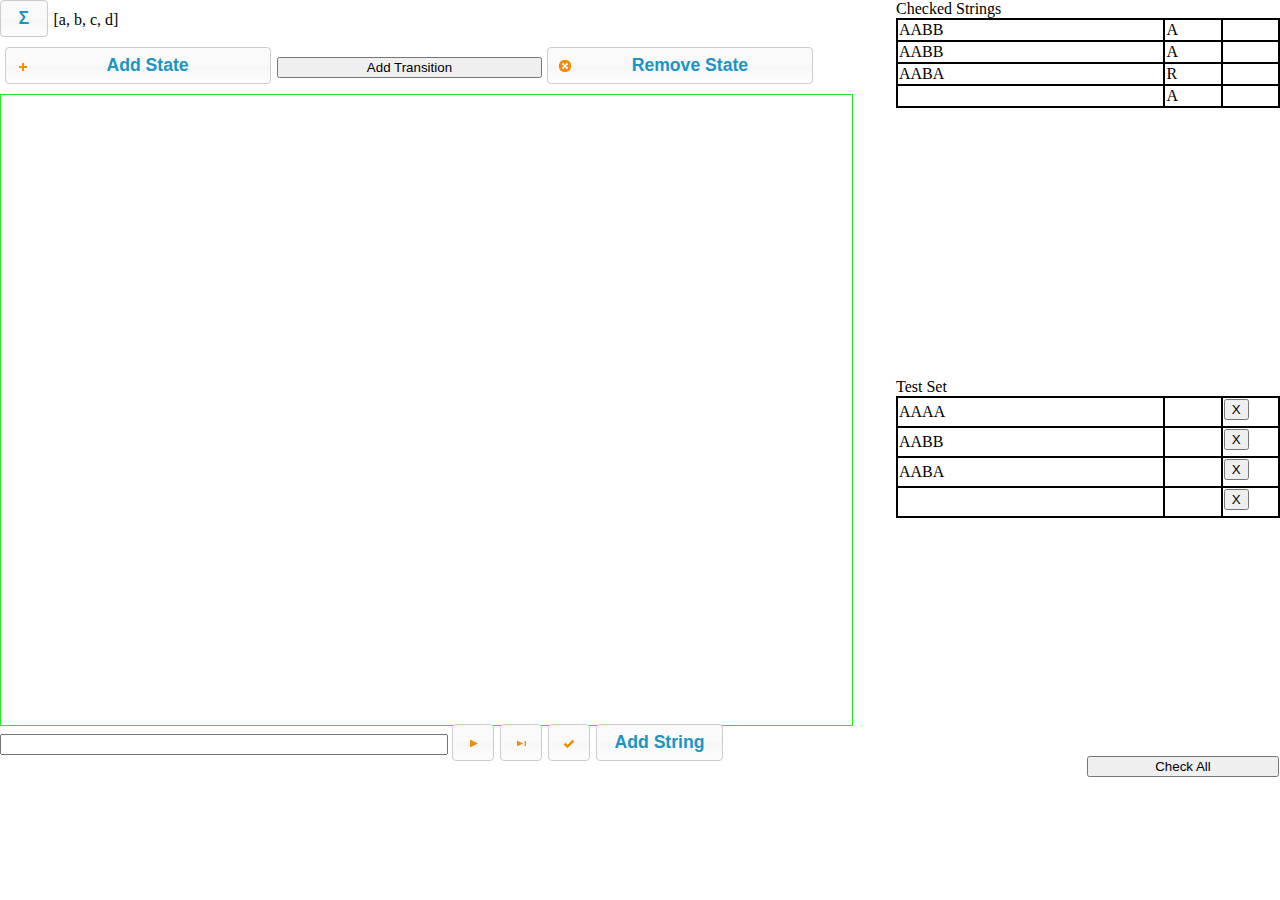
<file: pg_test.html>
<html>
	<head>
		<title>FSM UI Test</title>
		<link rel="stylesheet" href="jquery-ui-1.11.4.custom/jquery-ui.css">
		<link rel="stylesheet" href="style.css">
		<meta name="viewport" content="width=device-width, initial-scale=1.0">
		<link rel="stylesheet" href="pocketgrid.css">
		<script src="jquery-ui-1.11.4.custom/external/jquery/jquery.js"></script>
		<script src="jquery-ui-1.11.4.custom/jquery-ui.js"></script>
		<script src="List.js"></script>
		<script src="FSM.js"></script>
		<script src="ui_fsm.js"></script>
		<script src="button_behavior.js"></script>
		<script type="text/javascript">
			function setup(){
				setupButtons();
				setupFSMUI();

				addToAlphabet("abcd");
			}
		</script>	
	</head>
	<body class="block-group" onload="setup()">
		<div class="block left">
			<div class="block-group alphabet_elements">
				<button id="sigma">&#931</button>
				<span id="alphabet">ALPHABET &nbsp;</span>
			</div>
			<div class="block-group editing_elements" id="editing_elements">
				<button id="add_state">Add State</button>
				<button id="add_transition">Add Transition</button>
				<button id="remove_state">Remove State</button>
			</div>
			<div class="block-group canvas">
				<div class="mainCanvas" id="mainCanvas">
				</div>
			</div>
			<div class="block-group input_elements">
				<input type="text" id="input_string">
				<button id="play">Play String Test</button>
				<button id="step">Step String Test</button>
				<button id="check">Check String</button>
				<button id="add_string">Add String</button>
			</div>
		</div>
		<div class="block right">
			<div class="block checked_strings">
				<div>Checked Strings</div>
				<div class="table_area">
					<table id="checked_strings">
						<tr class="checked_row">
							<td class="checked_display">AABB</td>
							<td class="checked_acceptance">A</td>
							<td class="checked_pass"></td>
						</tr>
						<tr class="checked_row">
							<td class="checked_display">AABB</td>
							<td class="checked_acceptance">A</td>
							<td class="checked_pass"></td>
						</tr>
						<tr class="checked_row">
							<td class="checked_display">AABA</td>
							<td class="checked_acceptance">R</td>
							<td class="checked_pass"></td>
						</tr>
						<tr class="checked_row">
							<td class="checked_display"></td>
							<td class="checked_acceptance">A</td>
							<td class="checked_pass"></td>
						</tr>
					</table>
				</div>
			</div>
			<div class="block test_set">
				<div>Test Set</div>
				<div class="table_area">
					<table id="TheOtherTable">
						<tr class="test_row">
								<td class="test_display">AAAA</td>
								<td class="test_acceptance"></td>
								<td class="test_remove">
									<button>X</button>
								</td>
						</tr>
						<tr class="test_row">
								<td class="test_display">AABB</td>
								<td class="test_acceptance"></td>
								<td class="test_remove">
									<button>X</button>
								</td>
						</tr>
						<tr class="test_row">
								<td class="test_display">AABA</td>
								<td class="test_acceptance"></td>
								<td class="test_remove">
									<button>X</button>
								</td>
						</tr>
						<tr class="test_row">
								<td class="test_display"></td>
								<td class="test_acceptance"></td>
								<td class="test_remove">
									<button>X</button>
								</td>
						</tr>
					</table>
				</div>
			</div>
			<button class="block test_button">Check All</button>
		</div>
		
		<style>
			.left {
				width: 70%;
				height: 100%;
			}
			
			.right {
				width: 30%;
				height: 100%;
			}
			
			.input_elements {
				width: 100%;
			}
			
			.checked_display, .test_display {
				width: 70%;
			}
			
			checked_acceptance, .checked_pass, .test_acceptance, .test_remove {
				width: 15%;
			}
			
			table, th, td {
				border: 2px solid black;
        border-collapse: collapse;
			}
			
			table {
				width: 100%;
			}
			
			.table_area {
				height: 40%;
			}
			
			td {
				height: 10%;
			}
			
			.test_button {
				width: 50%;
				float: right;
			}
			
			.canvas {
				width: 95%;
				height: 70%;
			}

			button {
				margin-left: 0px;
				margin-right: 1px;
				margin-bottom: 5px;
				margin-top: 0px;
			}
			
			#add_state, #add_transition, #remove_state {
				width: 30%;
			}
			
			input {
				width: 50%;
			}
		</style>
</file>
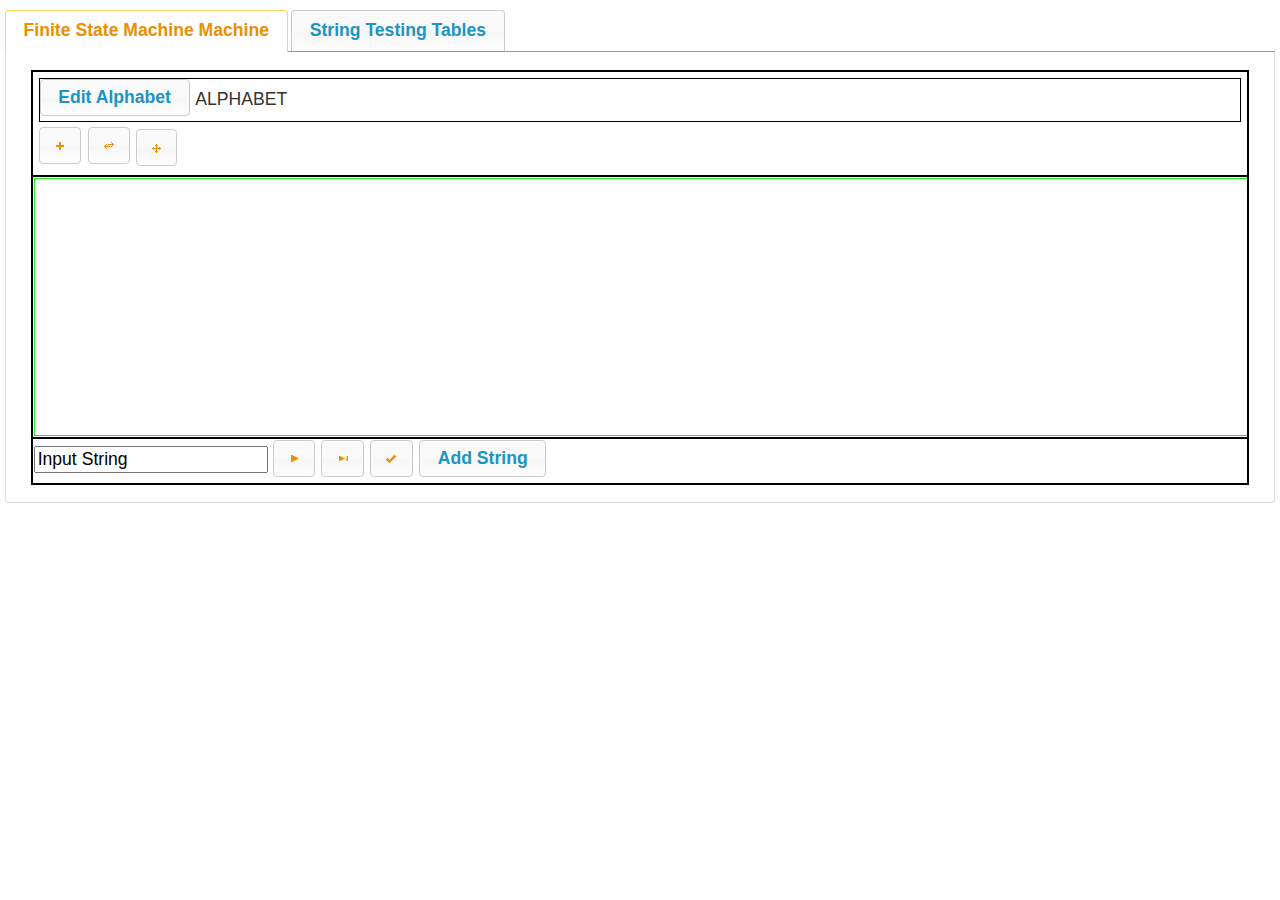
<file: tabs_test.html>
<!doctype html>
<head>
  <meta charset="utf-8">
  <title>TabberDabber1993</title>
		<link rel="stylesheet" href="jquery-ui-1.11.4.custom/jquery-ui.css">
		<link rel="stylesheet" href="style.css">
		<script src="jquery-ui-1.11.4.custom/external/jquery/jquery.js"></script>
		<script src="jquery-ui-1.11.4.custom/jquery-ui.js"></script>
		<script src="List.js"></script>
		<script src="FSM.js"></script>
		<script src="ui_fsm.js"></script>
  <script>
  	$(function() {
    	$( "#tabs" ).tabs();
  	});
  </script>
  <style>
    #tabs { 
    	padding: 0px; 
    	background: none; 
    	border-width: 0px; 
    } 
    
    #tabs .ui-tabs-nav { 
    	padding-left: 0px; 
    	background: transparent; 
    	border-width: 0px 0px 1px 0px; 
    	-moz-border-radius: 0px; 
    	-webkit-border-radius: 0px; 
    	border-radius: 0px; 
    } 
    
    #tabs .ui-tabs-panel { 
    	border-width: 0px 1px 1px 1px; 
    }

    table, th, td {
	border: 2px solid black;
        border-collapse: collapse;
    }

    button {
	margin-left: 0px;
	margin-right: 1px;
	margin-bottom: 5px;
	margin-top: 0px;
    }
  </style>
</head>


<body>
<article id="tabs" class="tabs">
<div id="tabs">
  <ul>
    <li><a href="#tabs-1">Finite State Machine Machine</a></li>
    <li><a href="#tabs-2">String Testing Tables</a></li>
  </ul>
  <div id="tabs-1">
<head>
		<script type="text/javascript">
		    $(function(){
				$("#sigma").button({
					text: false
				}).click(function (event){alert("todo - sigma"); test();});

				$("#add_state").button({
					icons: {
						primary: "ui-icon-plus"
					},
					text: false
				}).click(function (event){ addState(); });

				$("#add_transition").button({
					icons: {
						primary: "ui-icon-transfer-e-w"
					},
					text: false
				}).click(function (event){alert("todo - add transition"); addTransition("s0", "s1", "abcdefg"); addTransition("s1", "s0", "a"); addTransition("s0", "s0", "a");});

				$("#move").button({
					icons: {
						primary: "ui-icon-arrow-4"
					},
					text: false
				});

				$("#play").button({
					icons: {
						primary: "ui-icon-play"
					}, 
					text: false
				}).click(function (event){alert("todo - play string test")});

				$("#step").button({
					icons: {
						primary: "ui-icon-seek-end"
					},
					text: false
				}).click(function (event){alert("todo - step string text");});

				$("#check").button({
					icons: {
						primary: "ui-icon-check"
					},
					text: false
				}).click(function (event){alert("todo - check string");});

				$("#add_string").button({
					text: true
				}).click(function (event){alert("todo - add string")});

				$("#test_all").button({
					text: true
				}).click(function (event){alert("todo - test all")});

				$("#test").button({
					icons: {
						primary: "ui-icon-check"
					},
					text: false
				});
		    });
		
			addToAlphabet("abcdefg");

			function test(){
				alert(machine.testString("a"));
			}


			alert("TODO (drawing wise):\n\nShow tooltip for transition label.\nHide transitions when that connect to a state being dragged.\nMaybe something else?");


		</script>	
	</head>
	<body onload="setup()">
		<table id="left">
			<tr>
				<td id="alphabet_editing_container">
					<div id="alphabet_elements">
						<button id="sigma">Edit Alphabet</button>
						<span id="alphabet">ALPHABET &nbsp;</span>
					</div>
					<div id="editing_elements">
						<button id="add_state">Add State</button>
						<button id="add_transition">Add Transition</button>
						<input type="checkbox" id="move"><label for="move">Toggle Move</label>
					</div>
				</td>
			</tr>
			<tr>
				<td>
					<div class="canvas" id="mainCanvas">
					</div>
				</td>
			</tr>
			<tr>
				<td id="single_string_test_elements">
					<input type="text" value="Input String">
					<button id="play">Play String Test</button>
					<button id="step">Step String Test</button>
					<button id="check">Check String</button>
					<button id="add_string">Add String</button>
				</td>
			</tr>
		</table>
	</body>

  </div>
  <div id="tabs-2">
    <button onclick="insertion()">Add Row</button>
    <button onclick="removal()">Remove Row</button>
    <button onclick="colortest()">Color</button>
    <table id="TheTable">
	<tr>
	   <td>#</td>
	   <td>String</td>
	   <td>Result</td>
	<tr>
    <table>
  </div>
</div>
</article>

<!-- dynamic table javascript -->
<script src="tableFunctions.js"></script>
</body>
</html>
</file>
<file: style.css>
body{
	padding: 0px;
	margin: 5px;
}

#alphabet_editing_container{
	height: 1px;
}

#alphabet_elements{
	border: 1px solid black;
	margin: 5px;
}

#editing_elements{
	margin: 5px;
}

#mainCanvas {
	width: 100%;
	min-width: 256px;
	height: 100%;
	min-height: 256px; 
	border: 1px solid #21ec21;
	background-color: #ffffff;
}

#single_string_test_elements{
	height: 1px;
	margin: 5px;
}

#left{
	height: 100%;
	width: 100%;
	border: 1px solid black;
}

.draggable{
	margin: 0px;
	padding: 0px;
	position: absolute;
	width: 100px;
	height: 100px;
	text-align: center;
	display: block;
	background-color: #baffb0;
	background: url('images/circle.png');
	overflow: hidden;
}

.accept{
	background: url('images/accept_circle.png');
}

.highlight{
	background: url('images/circle_highlight.png');
}

.accept.highlight{
	background: url('images/accept_circle_highlight.png');
}

.segment {
	position: absolute;
	z-index: 10;
}

.transition-label {
	min-width: 1em;
	max-width: 100px;
	max-height: 22px;
	text-align: center;
	background-color: #ffffff;
	overflow: hidden;
	text-overflow: ellipsis;
	position: absolute;
	z-index: 11;
	border: 1px solid #ff00ff;
}

#start {
	background: url('images/start.png');
	width: 100px;
	height: 9px;
	position: absolute;
	margin: 0px;
	padding: 0px;
	visibility: hidden;
}
</file>
<file: pocketgrid.css>
/*! PocketGrid 1.1.0
* Copyright 2013 Arnaud Leray
* MIT License
*/
/* Border-box-sizing */
.block-group, .block, .block-group:after, .block:after, .block-group:before, .block:before {
  -webkit-box-sizing: border-box;
  -moz-box-sizing: border-box;
  box-sizing: border-box;
}

/* Clearfix */
.block-group {
  *zoom: 1;
}
.block-group:before, .block-group:after {
  display: table;
  content: "";
  line-height: 0;
}
.block-group:after {
  clear: both;
}

.block-group {
  /* ul/li compatibility */
  list-style-type: none;
  padding: 0;
  margin: 0;
}

/* Nested grid */
.block-group > .block-group {
  clear: none;
  float: left;
  margin: 0 !important;
}

/* Default block */
.block {
  float: left;
  width: 100%;
}
</file>
